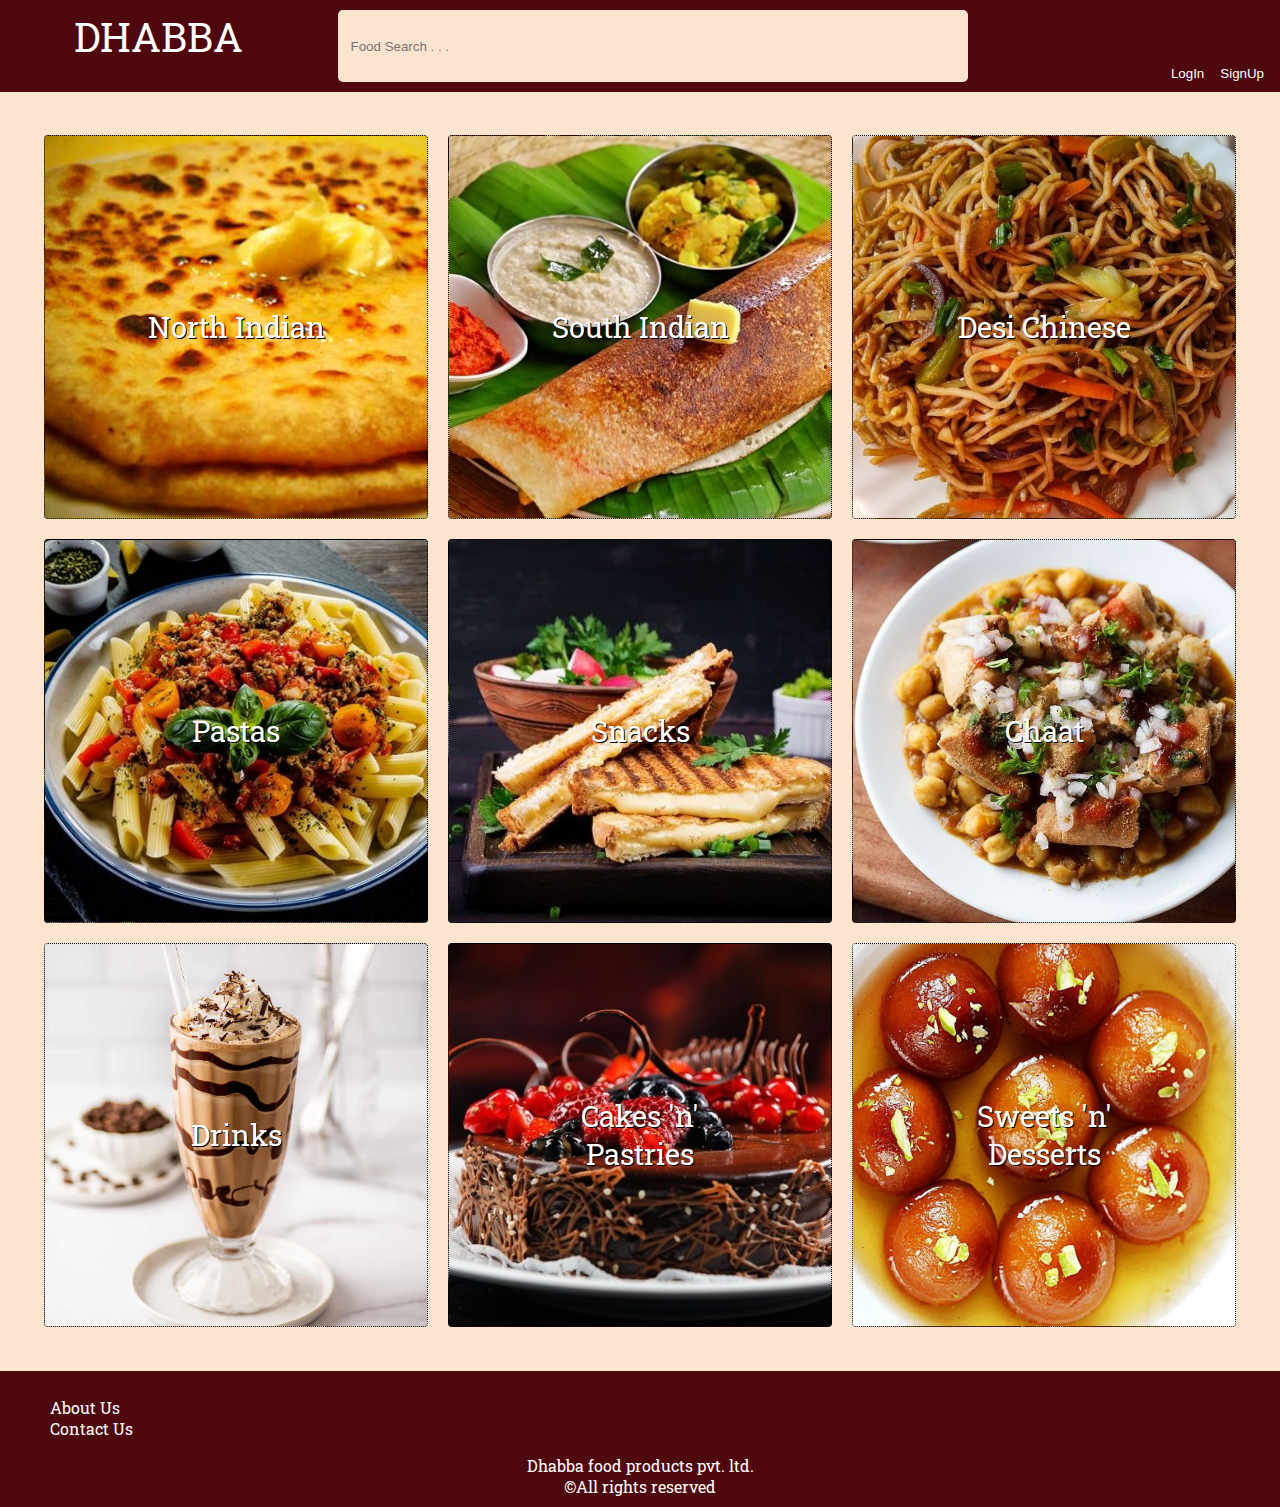
<file: index.html>
<!DOCTYPE html>
<html lang="en">

<head>
    <meta charset="UTF-8">
    <meta name="viewport" content="width=device-width, initial-scale=1.0">
    <title>Dhabba</title>
    <link rel="stylesheet" href="main.css">
    <link rel="stylesheet" href="dhabba.css">
    <link rel="stylesheet" href="sign.css">
    <link rel="preconnect" href="https://fonts.googleapis.com">
    <link rel="preconnect" href="https://fonts.gstatic.com" crossorigin>
    <link href="https://fonts.googleapis.com/css2?family=Bonheur+Royale&family=Roboto+Slab:wght@100..900&display=swap"
        rel="stylesheet">
    <script src="sign.js"></script>
</head>

<body>
    <header>
        <span id="head_logo">Dhabba</span>
        <input type="search" placeholder="Food Search . . ." id="srch">
        <div id="head_div">
            <button class="headbtn" onclick="signinFn()">LogIn</button>
            <button class="headbtn" onclick="signupFn()">SignUp</button>
        </div>
    </header>
    <main>
        <div class="imgdiv">
            <div class="img_str btn1">
            </div>
            <div class="img_str btn2">
            </div>
            <div class="img_str btn3">
            </div>
            <div class="img_str btn4">
            </div>
            <div class="img_str btn5">
            </div>
            <div class="img_str btn6">
            </div>
            <div class="img_str btn7">
            </div>
            <div class="img_str btn8">
            </div>
            <div class="img_str btn9">
            </div>
        </div>
    </main>
    <div id="signUpDiv">
        <div id="upperBox">
        </div>
        <div id="boxTogether">
            <div id="innerBox">
                <span id="sgn">Sign In</span>
                <input type="text" placeholder=" Name" class="hidField">
                <input type="text" placeholder=" Phone no." class="hidField">
                <input type="E-mail" placeholder=" E-mail">
                <Button id="getOTP">Get OTP</Button>
            </div>
            <Button id="exitBtn" onclick="exit()">&times;</Button>
        </div>
    </div>
    <div id="signInDiv">
        <div id="upperBox">
        </div>
        <div id="boxTogether">
            <div id="innerBox">
                <span id="sgn">Sign In</span>
                <input type="E-mail" placeholder=" E-mail">
                <Button id="getOTP">Get OTP</Button>
            </div>
            <Button id="exitBtn" onclick="exit()">&times;</Button>
        </div>
    </div>
    <footer>
        <ul>
            <li>About Us</li>
            <li>Contact Us</li>
        </ul>
        <span id="cr">Dhabba food products pvt. ltd.</span>
        <span id="cr">&copy;All rights reserved</span>
    </footer>
    <script src="inBtn.js"></script>
</body>

</html>
</file>
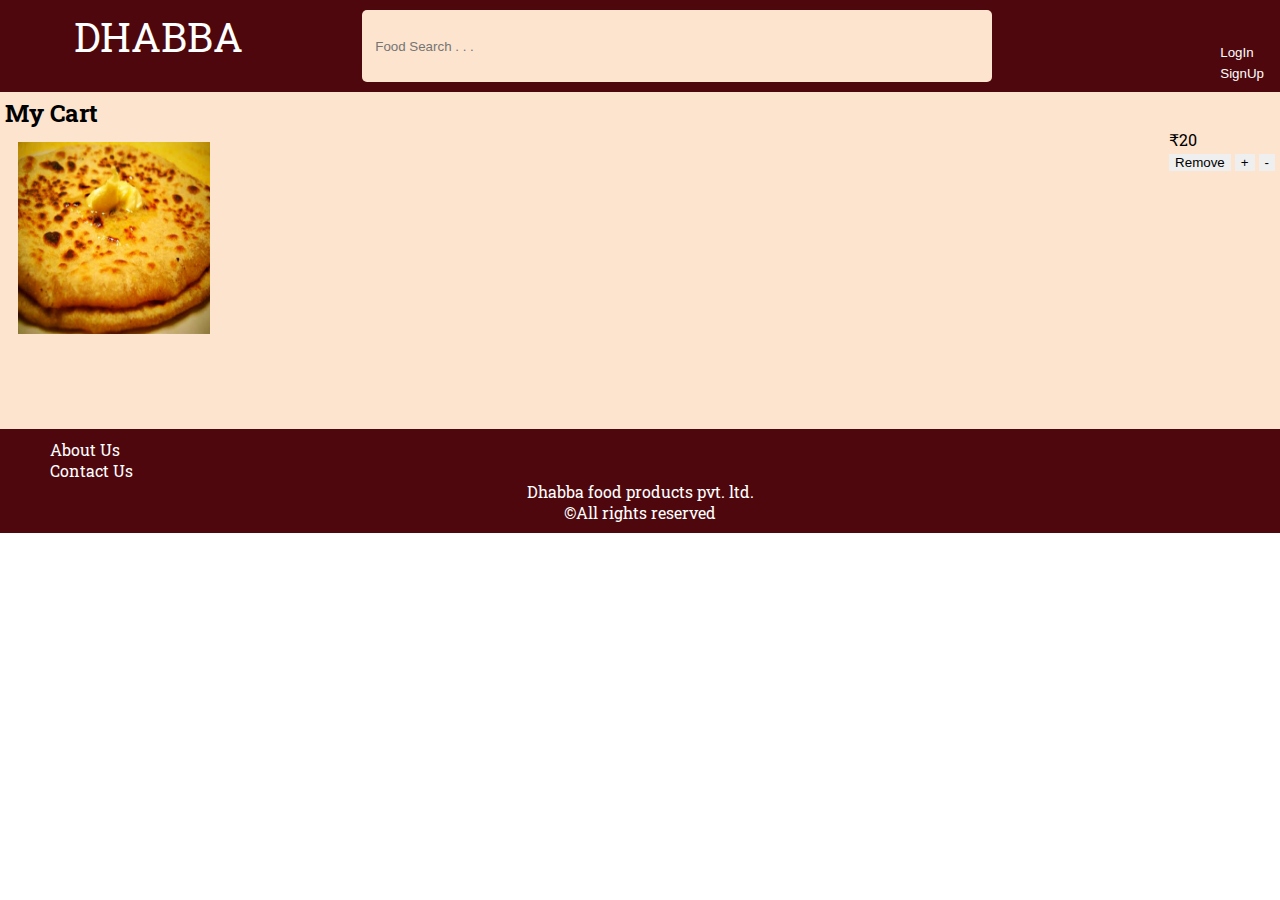
<file: cart.html>
<!DOCTYPE html>
<html lang="en">

<head>
    <meta charset="UTF-8">
    <meta name="viewport" content="width=device-width, initial-scale=1.0">
    <title>@Dhabba</title>
    <link rel="preconnect" href="https://fonts.googleapis.com">
    <link rel="preconnect" href="https://fonts.gstatic.com" crossorigin>
    <link href="https://fonts.googleapis.com/css2?family=Bonheur+Royale&family=Roboto+Slab:wght@100..900&display=swap"
        rel="stylesheet">
    <link rel="stylesheet" href="main.css">
    <link rel="stylesheet" href="nxtWin.css">
    <link rel="stylesheet" href="cart.css">

</head>

<body>
    <header>
        <span id="head_logo">Dhabba</span>
        <input type="search" placeholder="Food Search . . ." id="srch">
        <div id="head_div">
            <button class="headbtn">LogIn</button>
            <div class="flash_box"></div>
            <button class="headbtn">SignUp</button>
        </div>
    </header>
    <main>
        <h2>My Cart</h2>
        <div id="whole_cart_items">
            <img class="incart_img" src=paratha.jpg >
            <div class="cart_div">
                <span id="price">₹20</span>
                <div id="btn_cart">
                    <button id=rem>Remove</button>
                    <button class="quant">+</button>
                    <button class="quant">-</button>
                </div>
            </div>
        </div>
    </main>
    <footer>
        <ul>
            <li>About Us</li>
            <li>Contact Us</li>
        </ul>
        <span id="cr">Dhabba food products pvt. ltd.</span>
        <span id="cr">&copy;All rights reserved</span>
    </footer>
    
</body>
<script src="nxtWin.js"></script>
</html>
</file>
<file: main.css>
:root {
    --hfbgclr: #4e070c
}

:root {
    --mainbgclr: #fde4ce
}

:root {
    --hftxtclr: rgb(255, 255, 255)
}

@keyframes imgtrans {
    from {
        height: 28vw;
        width: 28vw;
    }

    to {
        height: 30vw;
        width: 30vw;
    }
}

@keyframes imgfnt {
    from {
        font-size: 2vw;
    }

    to {
        font-size: 2.25vw;
    }
}


html,
body {
    border: 0;
    margin: 0;
    height: 100%;
}

header {
    left: 0;
    padding: 10px;
    display: flex;
    flex-wrap: wrap;
    justify-content: center;
    align-content: center;
    background-color: var(--hfbgclr);
    color: var(--hftxtclr);
    font-family: "Roboto Slab", "sans-serif";
}

main {
    padding: 5px;
    background-color: var(--mainbgclr);
    font-family: "Roboto Slab", "sans-serif";
}

#head_logo {
    display: flex;
    text-transform: uppercase;
    font-size: 2.5em;
    text-align: left;
    padding-left: 5vw;
    margin-right: -8vw;
}


#head_div {
    position: relative;
    display: inline;
    align-self: last baseline;
}

.headbtn {
    display: inline-block;
    border: 0;
    background-color: inherit;
    color: var(--hftxtclr);
}

footer {
    background-color: var(--hfbgclr);
    padding: 10px;
    border: 0;
    color: var(--hftxtclr);
    font-family: "Roboto Slab";
}

ul {
    list-style: none;
}

#srch {
    padding-left: 1vw;
    display: inline-block;
    text-align: left;
    margin: auto;
    width: 50%;
    background-color: var(--mainbgclr);
    border-style: none;
}

#cr {
    display: block;
    text-align: center;
}

input {
    border-radius: 5px;
    border: none;
    height: 8vh;
    width: 20vw;
}

button{
    cursor:pointer;
}
</file>
<file: dhabba.css>
.imgdiv {
    padding-top: 3vw;
    padding-bottom: 3vw;
    box-sizing: border-box;
    display: flex;
    flex-wrap: wrap;
    gap: 20px;
    justify-content: center;
}

.img_str {
    padding: 10px;
    display: flex;
    font-size: 2rem;
    color: white;
    position: relative;
    box-sizing: border-box;
    border: 1px dotted black;
    height: 30vw;
    width: 30vw;
    border-radius: 4px;
    cursor: pointer;
}

.img_str:hover {
    filter: brightness(50%);
}

.img_str:hover:after {
    content: "Explore More";
    filter: brightness(100%)
}

.img_str img {
    object-fit: contain;
    width: 10vw;
}


.btn1 {
    background-image: url("paratha.jpg");
    background-size: cover;
}

.btn1:after {
    content: "North Indian";
    position: absolute;
    top: 50%;
    left: 50%;
    font-size: 2.25vw;
    text-shadow: 1px 1px black;
    transform: translate(-50%, -50%);
}

.btn2 {
    background-image: url("dosa.jpg");
    background-size: cover;
}

.btn2:after {
    content: "South Indian";
    position: absolute;
    top: 50%;
    left: 50%;
    font-size: 2.25vw;
    text-shadow: 1px 1px black;
    transform: translate(-50%, -50%);
}

.btn3 {
    background-image: url("chomen.jpg");
    background-size: cover;
}

.btn3:after {
    content: "Desi Chinese";
    position: absolute;
    top: 50%;
    left: 50%;
    font-size: 2.25vw;
    text-shadow: 1px 1px black;
    transform: translate(-50%, -50%);
}

.btn4 {
    background-image: url("pasta.jpg");
    background-size: cover;
}

.btn4:after {
    content: "Pastas";
    position: absolute;
    top: 50%;
    left: 50%;
    font-size: 2.25vw;
    text-shadow: 1px 1px black;
    transform: translate(-50%, -50%);
}

.btn5 {
    background-image: url("sandwhich.jpg");
    background-size: cover;
}

.btn5:after {
    content: "Snacks";
    position: absolute;
    top: 50%;
    left: 50%;
    font-size: 2.25vw;
    text-shadow: 1px 1px black;
    transform: translate(-50%, -50%);
}

.btn6 {
    background-image: url("samosachaat.jpg");
    background-size: cover;
}

.btn6:after {
    content: "Chaat";
    position: absolute;
    top: 50%;
    left: 50%;
    font-size: 2.25vw;
    text-shadow: 1px 1px black;
    transform: translate(-50%, -50%);
}

.btn7 {
    background-image: url("milkshake.jpg");
    background-size: cover;
}

.btn7:after {
    content: "Drinks";
    position: absolute;
    top: 50%;
    left: 50%;
    font-size: 2.25vw;
    text-shadow: 1px 1px black;
    transform: translate(-50%, -50%);
}

.btn8 {
    background-image: url("cake.jpg");
    background-size: cover;
}

.btn8:after {
    content: "Cakes 'n' Pastries";
    position: absolute;
    text-align: center;
    top: 50%;
    left: 50%;
    font-size: 2.25vw;
    text-shadow: 1px 1px black;
    transform: translate(-50%, -50%);
}

.btn9 {
    background-image: url("gulab-jamun.jpg");
    background-size: cover;
}

.btn9:after {
    content: "Sweets 'n' Desserts";
    position: absolute;
    text-align: center;
    top: 50%;
    left: 50%;
    font-size: 2.25vw;
    text-shadow: 1px 1px black;
    transform: translate(-50%, -50%);
}
</file>
<file: sign.css>
#signInDiv,#signUpDiv {
    visibility: hidden;
}

#upperBox {
    position: fixed;
    top: 0;
    left: 0;
    background-color: black;
    opacity: 90%;
    height: 100%;
    width: 100%;
    z-index: 100;
}

#boxTogether {
    z-index: 200;
    position: fixed;
    top: 50%;
    left: 50%;
    transform: translate(-50%, -50%);
    display: flex;
}

#innerBox {
    z-index: 300;
    padding: 5vw;
    font-family: "Roboto";
    display: flex;
    flex-direction: column;
    justify-content: center;
    align-items: center;
    text-align: center;
    background-color: #fde4ce;
    border-radius: 5px;
    gap: 2vh;
}

#getOTP {
    font-family: "Roboto";
    border-radius: 3px;
    background-color: #AAD15F;
    border: none;
    height: 8vh;
    width: 20vw;
    font-size: 1.25vw;
    cursor: pointer;
}

#sgn {
    font-size: 2vw;
    font-family: "Roboto Slab";
}

#exitBtn {
    align-self: first baseline;
    z-index: 300;
    background: none;
    border: none;
    color: whitesmoke;
    cursor: pointer;
}
</file>
<file: nxtWin.css>
*{
  margin:0;
  border:0;
}

.flash_box {
  display: flex;
  background-image: "food_images/cholebhaturef1.jpg";
}

.line{
  margin-bottom: 4px;
  border-width: 0px 0px 1px 0px;
  border-style: solid;
  border-color: black;
}

.nxtWin_cat{
  margin-bottom:0.5vw;
}

#categoryList{
  display:flex;
  flex-direction:column;
  gap:0.5vw;
  padding:1vw;
}

.optionY{
  display:flex;
  flex-direction:row;
  align-items: center;
}

span{
  display:block;
}

img{
  height:15vw;
  width: 15vw;
  margin:1vw;
}

.cartRelImg{
  cursor:pointer;
  width:2vw;
  height:2vw;
}

.cartRelImg:hover{
  transform:scale(1.1);
}

#cartDiv:hover #cartBox{
  display: block;
}

#cartBox{
  display:none;
  background-color: white;
  color:black;
  border-radius: 5px;
  position:fixed;
  top:10vh;
  right:0.5vw;
  padding:2vw;
  z-index:500;
}

#qtyDiv{
  margin:5px;
}

.inCartImg{
  height:8vw;
  width:8vw;
}

#xCartDiv{
  display: flex;
  justify-content:space-between;  
}

#orderBtn,.categoryBtn{
  margin:5px;
  font-family: "Roboto";
  border-radius: 3px;
  background-color: #AAD15F;
  border: none;
  font-size: 1.25vw;
}

hr{
  margin:2px;
  height:1px;
  border-width:0;
  color:gray;
  background-color:gray;
}

#xOutDiv{
  display:none;
}
</file>
<file: cart.css>
#cart_div {
  display: flex;
}

.incart_img {
  height: 15vw;
  width: 15vw;
  margin: 1vw;
  margin-bottom: 10vh;
}

#whole_cart_items {
  display: flex;
  justify-content:space-between;
}
</file>
